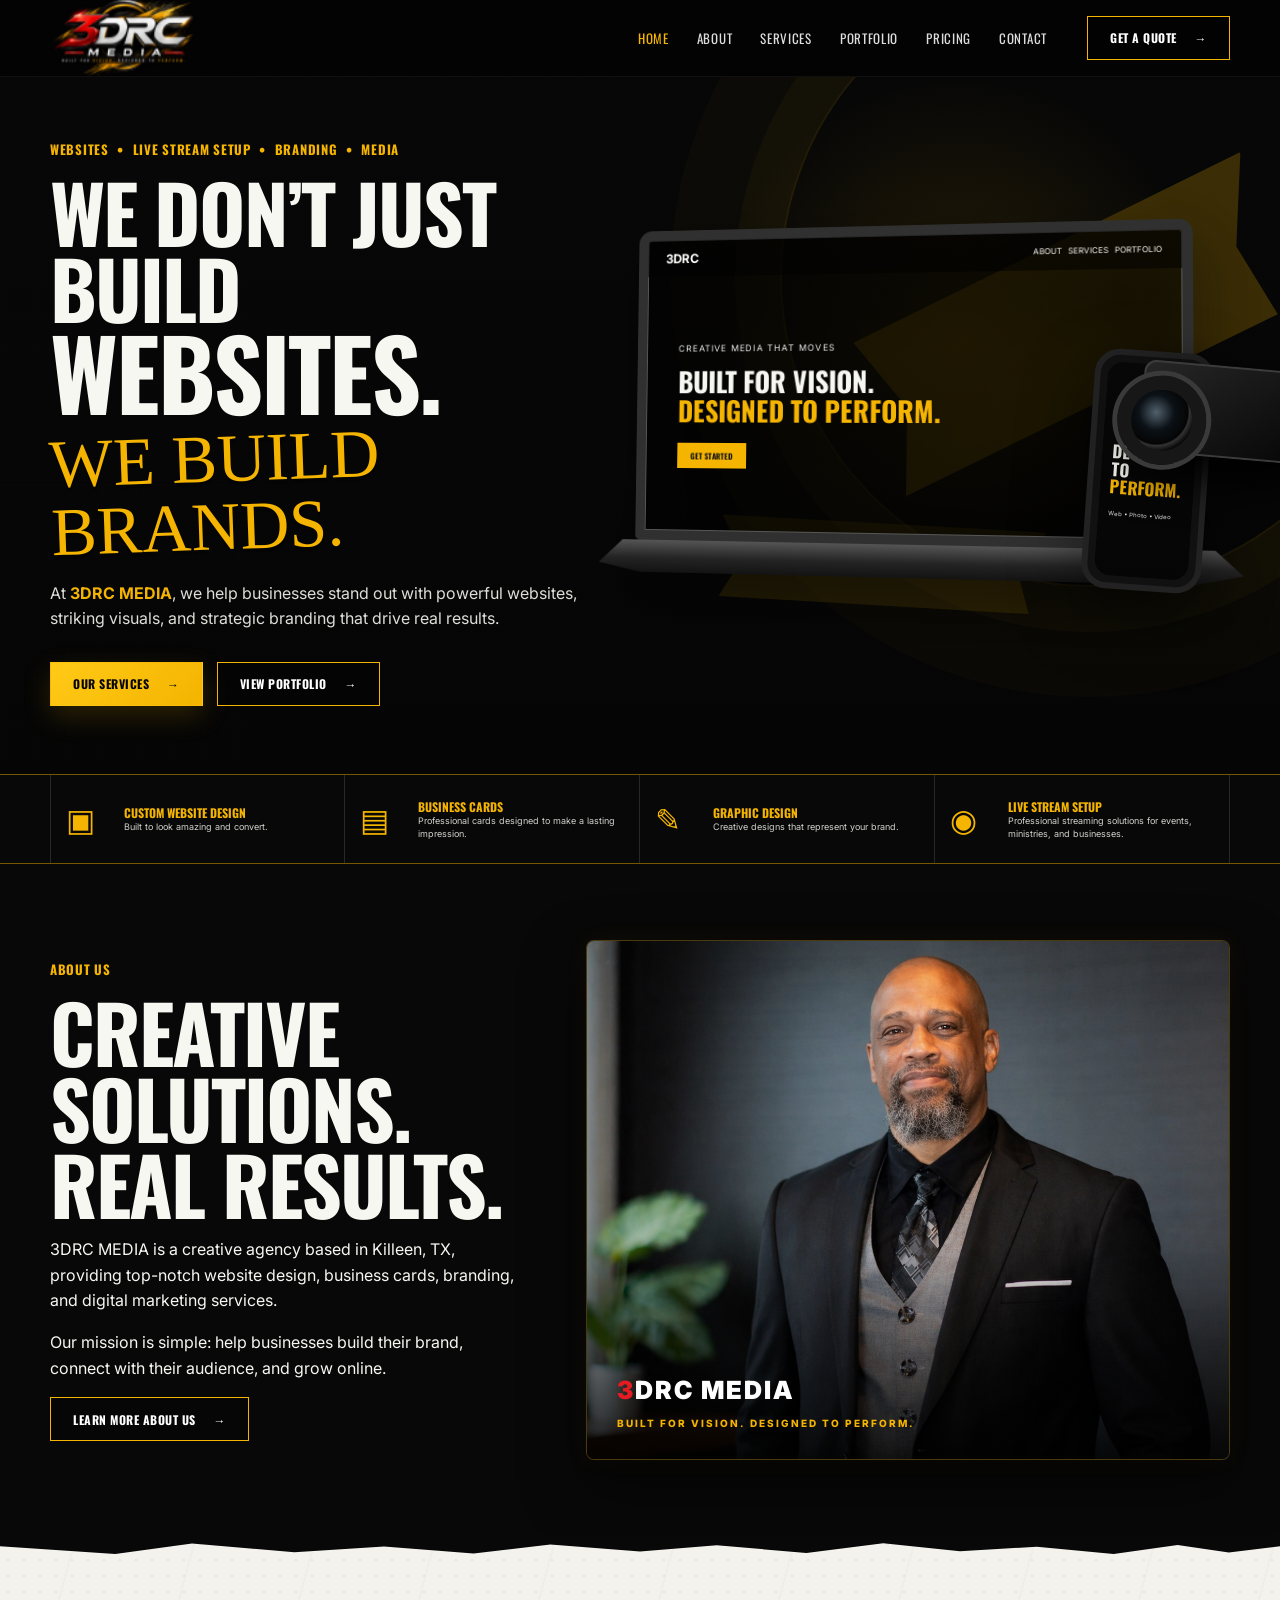
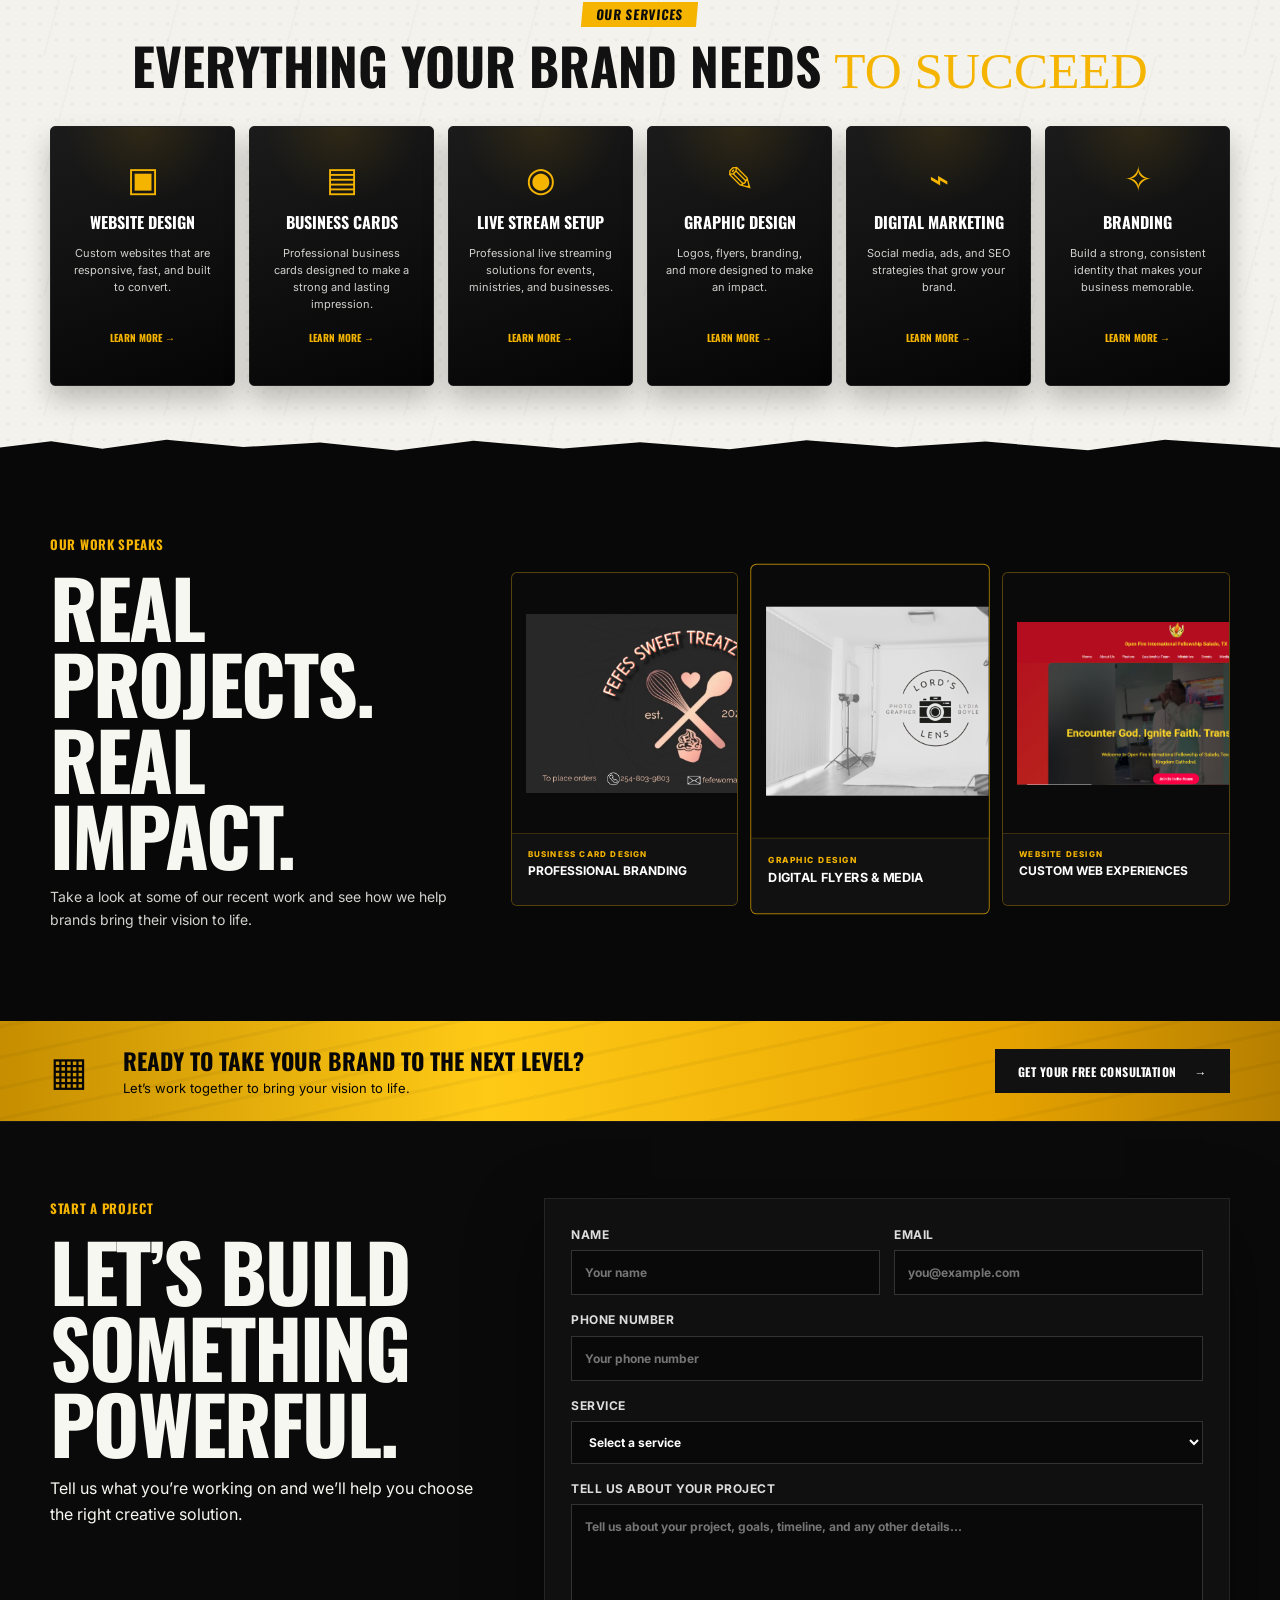
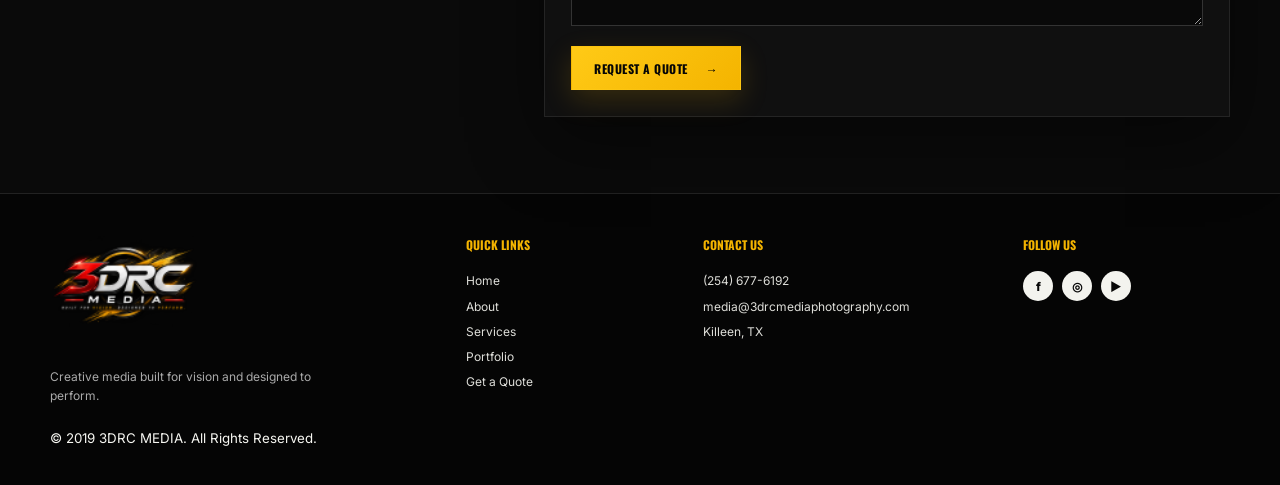
<file: index.html>
<!DOCTYPE html>
<html lang="en">
<head>
  <meta charset="UTF-8" />
  <meta name="viewport" content="width=device-width, initial-scale=1.0" />
  <meta name="description" content="3DRC Media — Website Design, Live Stream Setup, Branding, Graphic Design and Digital Marketing in Killeen, Texas." />
  <title>3DRC Media | Creative Solutions. Real Results.</title>
  <link rel="preconnect" href="https://fonts.googleapis.com">
  <link rel="preconnect" href="https://fonts.gstatic.com" crossorigin>
  <link href="https://fonts.googleapis.com/css2?family=Inter:wght@400;500;600;700;800&family=Oswald:wght@500;600;700&family=Permanent+Marker&display=swap" rel="stylesheet">
  <link rel="stylesheet" href="style.css" />
</head>
<body>
  <header class="site-header" id="top">
    <div class="container nav-wrap">
      <a class="brand" href="#top" aria-label="3DRC Media Home">
        <img class="brand-logo" src="3drc-logo.png" alt="3DRC Media — Built for Vision. Designed to Perform.">
      </a>

      <button class="menu-toggle" type="button" aria-label="Toggle navigation" aria-expanded="false">
        <span></span><span></span><span></span>
      </button>

      <nav class="main-nav" aria-label="Primary navigation">
        <a class="active" href="#top">Home</a>
        <a href="#about">About</a>
        <a href="#services">Services</a>
        <a href="#portfolio">Portfolio</a>
        <a href="#pricing">Pricing</a>
        <a href="#contact">Contact</a>
      </nav>

      <a class="btn btn-outline nav-cta" href="#contact">Get a Quote <span>→</span></a>
    </div>
  </header>

  <main>
    <section class="hero">
      <div class="hero-noise"></div>
      <div class="container hero-grid">
        <div class="hero-copy">
          <div class="eyebrow">Websites <span>•</span> Live Stream Setup <span>•</span> Branding <span>•</span> Media</div>
          <h1>We Don’t Just Build <span>Websites.</span></h1>
          <div class="script-heading">We Build Brands.</div>
          <p>At <strong>3DRC MEDIA</strong>, we help businesses stand out with powerful websites, striking visuals, and strategic branding that drive real results.</p>
          <div class="hero-actions">
            <a class="btn btn-gold" href="#services">Our Services <span>→</span></a>
            <a class="btn btn-outline" href="#portfolio">View Portfolio <span>→</span></a>
          </div>
        </div>

        <div class="hero-showcase" aria-label="3DRC media website mockup">
          <div class="gold-splash splash-one"></div>
          <div class="gold-splash splash-two"></div>
          <div class="device laptop">
            <div class="screen">
              <div class="screen-nav"><b>3DRC</b><span>About &nbsp; Services &nbsp; Portfolio</span></div>
              <div class="screen-copy">
                <small>CREATIVE MEDIA THAT MOVES</small>
                <strong>BUILT FOR VISION.<br><em>DESIGNED TO PERFORM.</em></strong>
                <a href="#contact">GET STARTED</a>
              </div>
            </div>
            <div class="keyboard"></div>
          </div>
          <div class="device phone">
            <div class="phone-screen">
              <small>3DRC MEDIA</small>
              <strong>DESIGNED<br>TO <em>PERFORM.</em></strong>
              <span>Web • Photo • Video</span>
            </div>
          </div>
          <div class="camera-shape" aria-hidden="true">
            <div class="camera-body"></div>
            <div class="camera-lens"></div>
          </div>
        </div>
      </div>
    </section>

    <section class="service-strip" aria-label="Core services">
  <div class="container strip-grid">

    <div class="strip-item">
      <span class="icon">▣</span>
      <div>
        <strong>Custom Website Design</strong>
        <small>Built to look amazing and convert.</small>
      </div>
    </div>

    <div class="strip-item">
      <span class="icon">▤</span>
      <div>
        <strong>Business Cards</strong>
        <small>Professional cards designed to make a lasting impression.</small>
      </div>
    </div>

    <div class="strip-item">
      <span class="icon">✎</span>
      <div>
        <strong>Graphic Design</strong>
        <small>Creative designs that represent your brand.</small>
      </div>
    </div>

    <div class="strip-item">
      <span class="icon">◉</span>
      <div>
        <strong>Live Stream Setup</strong>
        <small>Professional streaming solutions for events, ministries, and businesses.</small>
      </div>
    </div>

  </div>
</section>

    <section class="about section-dark" id="about">
  <div class="container about-grid">

    <div class="about-copy">
      <div class="section-kicker">About Us</div>

      <h2>
        Creative Solutions.<br>
        <span>Real Results.</span>
      </h2>

      <p>
        3DRC MEDIA is a creative agency based in Killeen, TX,
        providing top-notch website design, business cards,
        branding, and digital marketing services.
      </p>

      <p>
        Our mission is simple: help businesses build their brand,
        connect with their audience, and grow online.
      </p>

      <a class="btn btn-outline" href="#contact">
        Learn More About Us <span>→</span>
      </a>
    </div>

    <div class="studio-card">
      <img
        src="About.jpg"
        alt="3DRC Media"
        class="about-image"
      >

      <div class="studio-overlay"></div>

      <div class="about-image-badge">
        <span>3DRC MEDIA</span>
        <small>BUILT FOR VISION. DESIGNED TO PERFORM.</small>
      </div>
    </div>

  </div>
</section>

   <section class="services paper-section" id="services">
  <div class="container">

    <div class="section-heading center">
      <div class="section-kicker gold-tab">Our Services</div>
      <h2>Everything Your Brand Needs <span>To Succeed</span></h2>
    </div>

    <div class="service-cards">

      <article class="service-card">
        <div class="service-icon">▣</div>
        <h3>Website Design</h3>
        <p>Custom websites that are responsive, fast, and built to convert.</p>
        <a href="#contact">Learn More →</a>
      </article>

      <article class="service-card">
        <div class="service-icon">▤</div>
        <h3>Business Cards</h3>
        <p>Professional business cards designed to make a strong and lasting impression.</p>
        <a href="#contact">Learn More →</a>
      </article>

      <article class="service-card">
        <div class="service-icon">◉</div>
        <h3>Live Stream Setup</h3>
        <p>Professional live streaming solutions for events, ministries, and businesses.</p>
        <a href="#contact">Learn More →</a>
      </article>

      <article class="service-card">
        <div class="service-icon">✎</div>
        <h3>Graphic Design</h3>
        <p>Logos, flyers, branding, and more designed to make an impact.</p>
        <a href="#contact">Learn More →</a>
      </article>

      <article class="service-card">
        <div class="service-icon">⌁</div>
        <h3>Digital Marketing</h3>
        <p>Social media, ads, and SEO strategies that grow your brand.</p>
        <a href="#contact">Learn More →</a>
      </article>

      <article class="service-card">
        <div class="service-icon">✧</div>
        <h3>Branding</h3>
        <p>Build a strong, consistent identity that makes your business memorable.</p>
        <a href="#contact">Learn More →</a>
      </article>

    </div>
  </div>
</section>

   <section class="portfolio section-dark" id="portfolio">
  <div class="container portfolio-grid">

    <div class="portfolio-copy">
      <div class="section-kicker">Our Work Speaks</div>

      <h2>
        Real Projects.<br>
        <span>Real Impact.</span>
      </h2>

      <p>
        Take a look at some of our recent work and see how we help
        brands bring their vision to life.
      </p>
    </div>

    <div class="portfolio-showcase" aria-label="3DRC Media portfolio previews">

      <!-- Business Card Design -->
      <article class="portfolio-project">
        <div class="portfolio-image">
          <img
            src="Business Cards.png"
            alt="Sweet Treatz & Eatz business card design by 3DRC Media"
            class="portfolio-clickable"
          >
          <div class="view-overlay">
            <span>VIEW PROJECT +</span>
          </div>
        </div>

        <div class="portfolio-label">
          <span>BUSINESS CARD DESIGN</span>
          <strong>Professional Branding</strong>
        </div>
      </article>

      <!-- Digital Flyer Design -->
      <article class="portfolio-project featured-project">
        <div class="portfolio-image">
          <img
            src="Digital Flyers1.png"
            alt="The Lord's Lens digital graphic design by 3DRC Media"
            class="portfolio-clickable"
          >
          <div class="view-overlay">
            <span>VIEW PROJECT +</span>
          </div>
        </div>

        <div class="portfolio-label">
          <span>GRAPHIC DESIGN</span>
          <strong>Digital Flyers & Media</strong>
        </div>
      </article>

      <!-- Website Design -->
      <article class="portfolio-project">
        <div class="portfolio-image">
          <img
            src="Website2.png"
            alt="Open Fire International Fellowship website design by 3DRC Media"
            class="portfolio-clickable"
          >
          <div class="view-overlay">
            <span>VIEW PROJECT +</span>
          </div>
        </div>

        <div class="portfolio-label">
          <span>WEBSITE DESIGN</span>
          <strong>Custom Web Experiences</strong>
        </div>
      </article>

    </div>
  </div>
</section>


<!-- PORTFOLIO LIGHTBOX -->
<div class="portfolio-lightbox" id="portfolioLightbox">

  <button
    class="lightbox-close"
    id="lightboxClose"
    type="button"
    aria-label="Close project"
  >
    &times;
  </button>

  <div class="lightbox-content">
    <img
      alt=""
      id="lightboxImage"
    >

    <div class="lightbox-caption" id="lightboxCaption"></div>
  </div>

</div>

    <section class="cta-band" id="pricing">
      <div class="container cta-inner">
        <div class="cta-icon">▦</div>
        <div>
          <h2>Ready to Take Your Brand to the Next Level?</h2>
          <p>Let’s work together to bring your vision to life.</p>
        </div>
        <a class="btn btn-dark" href="#contact">Get Your Free Consultation <span>→</span></a>
      </div>
    </section>

<section class="contact-section" id="contact">
  <div class="container contact-grid">

    <div>
      <div class="section-kicker">Start a Project</div>
      <h2>Let’s Build Something <span>Powerful.</span></h2>
      <p>
        Tell us what you’re working on and we’ll help you choose
        the right creative solution.
      </p>
    </div>

    <form
      class="contact-form"
      action="https://formspree.io/f/xwvwqzql"
      method="POST"
    >

      <div class="form-row">

        <label>
          Name
          <input
            type="text"
            name="name"
            placeholder="Your name"
            required
          >
        </label>

        <label>
          Email
          <input
            type="email"
            name="email"
            placeholder="you@example.com"
            required
          >
        </label>

      </div>

      <label>
        Phone Number
        <input
          type="tel"
          name="phone"
          placeholder="Your phone number"
        >
      </label>

      <label>
        Service
        <select name="service" required>
          <option value="" disabled selected>Select a service</option>
          <option value="Website Design">Website Design</option>
          <option value="Business Cards">Business Cards</option>
          <option value="Live Stream Setup">Live Stream Setup</option>
          <option value="Graphic Design">Graphic Design</option>
          <option value="Digital Marketing">Digital Marketing</option>
          <option value="Branding">Branding</option>
          <option value="Other">Other</option>
        </select>
      </label>

      <label>
        Tell us about your project
        <textarea
          name="message"
          rows="5"
          placeholder="Tell us about your project, goals, timeline, and any other details..."
          required
        ></textarea>
      </label>

      <input
        type="hidden"
        name="_subject"
        value="New 3DRC Media Website Inquiry"
      >

      <button class="btn btn-gold" type="submit">
        Request a Quote <span>→</span>
      </button>

    </form>

  </div>
</section>
  </main>

  <footer class="site-footer" id="blog">
    <div class="container footer-grid">
      <div class="footer-brand">
        <a class="brand" href="#top" aria-label="3DRC Media Home"><img class="brand-logo" src="3drc-logo.png" alt="3DRC Media — Built for Vision. Designed to Perform."></a>
        <p>Creative media built for vision and designed to perform.</p>
        <small>© 2019 3DRC MEDIA. All Rights Reserved.</small>
      </div>
      <div><h4>Quick Links</h4><a href="#top">Home</a><a href="#about">About</a><a href="#services">Services</a><a href="#portfolio">Portfolio</a><a href="#contact">Get a Quote</a></div>
      <div><h4>Contact Us</h4><a href="tel:+12546776192">(254) 677-6192</a><a href="mailto:media@3drcmediaphotography.com">media@3drcmediaphotography.com</a><span>Killeen, TX</span></div>
      <div><h4>Follow Us</h4><div class="socials"><a href="https://www.facebook.com/3DRCMEDIA" aria-label="Facebook">f</a><a href="https://www.instagram.com/3drc_mediaservices/" aria-label="Instagram">◎</a><a href="https://www.youtube.com/@3DRCMEDIA" aria-label="YouTube">▶</a></div></div>
    </div>
  </footer>

  <script>
    const toggle = document.querySelector('.menu-toggle');
    const nav = document.querySelector('.main-nav');
    toggle.addEventListener('click', () => {
      const isOpen = nav.classList.toggle('open');
      toggle.setAttribute('aria-expanded', isOpen);
    });
    document.querySelectorAll('.main-nav a').forEach(link => link.addEventListener('click', () => {
      nav.classList.remove('open');
      toggle.setAttribute('aria-expanded', 'false');
    }));
  </script>
  
  <script>
document.addEventListener("DOMContentLoaded", function () {

  const portfolioImages =
    document.querySelectorAll(".portfolio-clickable");

  const lightbox =
    document.getElementById("portfolioLightbox");

  const lightboxImage =
    document.getElementById("lightboxImage");

  const lightboxCaption =
    document.getElementById("lightboxCaption");

  const closeButton =
    document.getElementById("lightboxClose");


  /* Open selected image */

  portfolioImages.forEach(function (image) {

    image.addEventListener("click", function () {

      lightboxImage.src = this.src;
      lightboxImage.alt = this.alt;

      lightboxCaption.textContent = this.alt;

      lightbox.classList.add("active");

      document.body.style.overflow = "hidden";

    });

  });


  /* Close lightbox */

  function closeLightbox() {

    lightbox.classList.remove("active");

    document.body.style.overflow = "";

  }


  closeButton.addEventListener("click", closeLightbox);


  /* Close when clicking outside image */

  lightbox.addEventListener("click", function (event) {

    if (event.target === lightbox) {
      closeLightbox();
    }

  });


  /* Close using ESC key */

  document.addEventListener("keydown", function (event) {

    if (
      event.key === "Escape" &&
      lightbox.classList.contains("active")
    ) {
      closeLightbox();
    }

  });

});
</script>
</body>
</html>
</file>
<file: style.css>
:root {
  --black: #050505;
  --black-2: #0c0c0c;
  --panel: #111111;
  --gold: #f4b400;
  --gold-2: #ffca16;
  --red: #d7222a;
  --white: #f7f7f2;
  --muted: #b9b9b4;
  --border: rgba(244, 180, 0, 0.46);
  --display: 'Oswald', sans-serif;
  --body: 'Inter', sans-serif;
  --script: 'Permanent Marker', cursive;
  --shadow: 0 25px 70px rgba(0,0,0,.45);
}

* { box-sizing: border-box; }
html { scroll-behavior: smooth; }
body { margin: 0; font-family: var(--body); background: var(--black); color: var(--white); line-height: 1.6; overflow-x: hidden; }
a { color: inherit; text-decoration: none; }
img { max-width: 100%; display: block; }
button, input, textarea, select { font: inherit; }
.container { width: min(1180px, calc(100% - 40px)); margin: 0 auto; }

.site-header { position: sticky; top: 0; z-index: 1000; background: rgba(4,4,4,.92); backdrop-filter: blur(14px); border-bottom: 1px solid rgba(255,255,255,.05); }
.nav-wrap { height: 76px; display: flex; align-items: center; gap: 28px; }
.brand { display: inline-flex; align-items: center; min-width: 148px; font-family: var(--display); font-weight: 700; letter-spacing: -2px; font-size: 34px; line-height: .85; position: relative; }
.brand-mark { color: var(--red); font-size: 38px; transform: skewX(-8deg); }
.brand-text { color: #e9e9e9; }
.brand small { position: absolute; left: 25px; top: 31px; font-family: var(--body); font-size: 9px; letter-spacing: 5px; color: #fff; }
.brand-logo { width: 148px; max-width: 100%; height: auto; }
.main-nav { margin-left: auto; display: flex; align-items: center; gap: 28px; }
.main-nav a { font-family: var(--display); text-transform: uppercase; font-size: 13px; letter-spacing: .7px; color: #ddd; transition: .2s ease; }
.main-nav a:hover, .main-nav a.active { color: var(--gold); }
.nav-cta { margin-left: 12px; }
.menu-toggle { display: none; margin-left: auto; background: none; border: 0; padding: 8px; }
.menu-toggle span { width: 25px; height: 2px; background: white; display: block; margin: 5px 0; }

.btn { min-height: 44px; display: inline-flex; align-items: center; justify-content: center; gap: 18px; padding: 0 22px; border: 1px solid transparent; font-family: var(--display); font-size: 12px; font-weight: 700; letter-spacing: .5px; text-transform: uppercase; transition: transform .2s ease, box-shadow .2s ease, background .2s ease; }
.btn:hover { transform: translateY(-2px); }
.btn-gold { color: #060606; background: linear-gradient(135deg, var(--gold-2), var(--gold)); box-shadow: 0 10px 28px rgba(244,180,0,.17); }
.btn-outline { border-color: var(--gold); color: #fff; background: rgba(0,0,0,.2); }
.btn-dark { background: #111; color: #fff; border-color: #111; }

.hero { min-height: 650px; position: relative; isolation: isolate; background: radial-gradient(circle at 75% 35%, rgba(244,180,0,.13), transparent 23%), linear-gradient(180deg, #070707 0%, #050505 100%); overflow: hidden; border-bottom: 1px solid var(--border); }
.hero:before { content: ''; position: absolute; inset: 0; z-index: -2; opacity: .13; background-image: linear-gradient(rgba(255,255,255,.04) 1px, transparent 1px), linear-gradient(90deg, rgba(255,255,255,.04) 1px, transparent 1px); background-size: 34px 34px; mask-image: linear-gradient(to right, black, transparent 78%); }
.hero-noise { position: absolute; width: 620px; height: 620px; border: 2px solid rgba(244,180,0,.11); border-radius: 50%; right: -120px; top: -110px; box-shadow: 0 0 0 45px rgba(244,180,0,.03), 0 0 0 110px rgba(244,180,0,.02); z-index: -1; }
.hero-grid { display: grid; grid-template-columns: .92fr 1.08fr; align-items: center; gap: 24px; min-height: 650px; }
.hero-copy { padding: 62px 0 68px; position: relative; z-index: 5; }
.eyebrow, .section-kicker { color: var(--gold); text-transform: uppercase; font-family: var(--display); font-weight: 700; font-size: 13px; letter-spacing: .7px; }
.eyebrow span { margin: 0 5px; }
.hero h1, .about h2, .portfolio h2, .contact-section h2 { margin: 13px 0 0; font-family: var(--display); font-size: clamp(48px, 6.2vw, 82px); line-height: .96; text-transform: uppercase; letter-spacing: -2px; }
.hero h1 span { display: block; font-size: 1.23em; }
.script-heading { color: var(--gold); font: 400 clamp(41px, 5.6vw, 68px)/1 var(--script); text-transform: uppercase; transform: rotate(-2deg); margin: 2px 0 24px; text-shadow: 0 4px 0 rgba(0,0,0,.3); }
.hero-copy p { max-width: 600px; color: #deded8; font-size: 16px; }
.hero-copy p strong { color: var(--gold); }
.hero-actions { display: flex; gap: 14px; flex-wrap: wrap; margin-top: 30px; }

.hero-showcase { height: 500px; position: relative; }
.gold-splash { position: absolute; background: var(--gold); filter: blur(.2px); opacity: .9; transform: rotate(-13deg); clip-path: polygon(0 38%, 100% 0, 94% 35%, 100% 64%, 4% 100%, 9% 67%); }
.splash-one { width: 420px; height: 260px; right: -45px; top: 20px; opacity: .22; }
.splash-two { width: 320px; height: 130px; left: 110px; bottom: 48px; opacity: .14; transform: rotate(12deg); }
.device { position: absolute; }
.laptop { width: 560px; max-width: 92%; right: 45px; top: 48px; transform: perspective(900px) rotateY(-7deg) rotateX(2deg); filter: drop-shadow(0 28px 35px rgba(0,0,0,.66)); }
.laptop .screen { height: 320px; border: 10px solid #303030; border-radius: 14px 14px 5px 5px; background: linear-gradient(rgba(0,0,0,.46), rgba(0,0,0,.46)), url('https://images.unsplash.com/photo-1497366811353-6870744d04b2?auto=format&fit=crop&w=1200&q=80') center/cover; overflow: hidden; box-shadow: inset 0 0 0 1px #565656; }
.screen-nav { height: 38px; display: flex; align-items: center; justify-content: space-between; padding: 0 19px; font-size: 8px; text-transform: uppercase; background: rgba(0,0,0,.55); }
.screen-nav b { color: #fff; font-size: 13px; }
.screen-copy { padding: 60px 34px 20px; }
.screen-copy small { color: #eee; font-size: 9px; letter-spacing: 1.2px; }
.screen-copy strong { display: block; font: 700 28px/1.08 var(--display); text-transform: uppercase; margin-top: 8px; }
.screen-copy strong em, .phone-screen em { color: var(--gold); font-style: normal; }
.screen-copy a { display: inline-block; margin-top: 18px; background: var(--gold); color: #111; padding: 7px 14px; font: 700 8px var(--display); }
.keyboard { width: 115%; height: 33px; background: linear-gradient(#555,#242424 55%,#131313); margin-left: -7%; clip-path: polygon(4% 0, 96% 0, 100% 72%, 93% 100%, 7% 100%, 0 72%); }
.phone { width: 120px; height: 240px; right: 22px; top: 175px; border: 6px solid #222; border-radius: 25px; background: #111; padding: 7px; box-shadow: var(--shadow); transform: rotate(4deg); }
.phone-screen { height: 100%; border-radius: 16px; background: linear-gradient(rgba(0,0,0,.54),rgba(0,0,0,.7)), url('https://images.unsplash.com/photo-1516321318423-f06f85e504b3?auto=format&fit=crop&w=500&q=80') center/cover; padding: 29px 10px; display: flex; flex-direction: column; justify-content: center; }
.phone-screen small { font-size: 6px; color: #eee; margin-bottom: 14px; }
.phone-screen strong { font: 700 17px/1.05 var(--display); text-transform: uppercase; }
.phone-screen span { margin-top: 13px; font-size: 6px; color: #ddd; }
.camera-shape { width: 165px; height: 120px; position: absolute; right: -75px; top: 190px; transform: rotate(5deg); }
.camera-body { width: 100%; height: 92px; background: linear-gradient(145deg,#272727,#060606); border-radius: 12px; box-shadow: inset 0 0 0 2px #3c3c3c, 0 20px 45px #000; }
.camera-lens { position: absolute; width: 89px; height: 89px; border-radius: 50%; left: -23px; top: 15px; border: 14px solid #171717; background: radial-gradient(circle at 40% 38%, #51606b, #0b1116 34%, #050505 60%, #333 63%, #0a0a0a 74%); box-shadow: 0 0 0 5px #3a3a3a; }

.service-strip { background: #080808; border-bottom: 1px solid var(--border); }
.strip-grid { min-height: 88px; display: grid; grid-template-columns: repeat(4,1fr); align-items: stretch; }
.strip-item { display: grid; grid-template-columns: 46px 1fr; gap: 12px; align-items: center; padding: 16px 15px; border-right: 1px solid rgba(255,255,255,.13); }
.strip-item:first-child { border-left: 1px solid rgba(255,255,255,.13); }
.strip-item .icon { font-size: 31px; color: var(--gold); line-height: 1; }
.strip-item strong { display: block; font: 700 12px var(--display); text-transform: uppercase; color: var(--gold); }
.strip-item small { display: block; font-size: 9px; color: #d2d2ce; line-height: 1.35; }

.section-dark { background: #080808; }
.about, .portfolio { padding: 76px 0; }

.about-grid {
  display: grid;
  grid-template-columns: 0.85fr 1.15fr;
  align-items: center;
  gap: 60px;
}

.studio-card {
  position: relative;
  min-height: 520px;
  overflow: hidden;
  border-radius: 8px;
  border: 1px solid rgba(244, 180, 0, 0.25);
  background: #111;

  box-shadow:
    0 25px 60px rgba(0, 0, 0, 0.55),
    0 0 25px rgba(244, 180, 0, 0.05);
}

.about-image {
  position: absolute;
  inset: 0;

  width: 100%;
  height: 100%;

  object-fit: cover;
  object-position: center top;

  display: block;

  transition: transform 0.7s ease;
}

.studio-card:hover .about-image {
  transform: scale(1.03);
}


/* Dark cinematic overlay */

.studio-overlay {
  position: absolute;
  inset: 0;

  background:
    linear-gradient(
      90deg,
      rgba(0, 0, 0, 0.25) 0%,
      rgba(0, 0, 0, 0.02) 55%,
      rgba(0, 0, 0, 0.15) 100%
    ),
    linear-gradient(
      0deg,
      rgba(0, 0, 0, 0.85) 0%,
      transparent 42%
    );

  pointer-events: none;
}


/* Branding over image */

.about-image-badge {
  position: absolute;
  left: 30px;
  bottom: 28px;
  z-index: 3;

  display: flex;
  flex-direction: column;
}

.about-image-badge span {
  color: #fff;
  font-size: 25px;
  font-weight: 900;
  letter-spacing: 2px;
}

.about-image-badge span::first-letter {
  color: #e31b23;
}

.about-image-badge small {
  color: #f4b400;
  font-size: 10px;
  font-weight: 800;
  letter-spacing: 2px;
  margin-top: 5px;
}


/* Tablet */

@media (max-width: 900px) {

  .about-grid {
    grid-template-columns: 1fr;
  }

  .studio-card {
    min-height: 480px;
  }

}


/* Mobile */

@media (max-width: 600px) {

  .about-grid {
    gap: 35px;
  }

  .studio-card {
    min-height: 390px;
  }

  .about-image {
    object-position: center top;
  }

  .about-image-badge {
    left: 20px;
    bottom: 20px;
  }

  .about-image-badge span {
    font-size: 20px;
  }

  .about-image-badge small {
    font-size: 8px;
  }

}

.paper-section { padding: 66px 0 72px; color: #111; background-color: #f4f2ec; background-image: radial-gradient(rgba(0,0,0,.055) 1px, transparent 1px), linear-gradient(105deg, transparent 0 49%, rgba(0,0,0,.025) 50%, transparent 51%); background-size: 16px 16px, 120px 120px; position: relative; }
.paper-section:before, .paper-section:after { content: ''; position: absolute; left: 0; right: 0; height: 25px; background: #080808; clip-path: polygon(0 55%, 4% 30%, 8% 60%, 13% 24%, 19% 53%, 25% 35%, 31% 67%, 37% 28%, 44% 59%, 50% 34%, 57% 62%, 63% 26%, 70% 54%, 77% 31%, 85% 66%, 91% 24%, 100% 55%, 100% 100%, 0 100%); }
.paper-section:before { top: -1px; transform: rotate(180deg); }
.paper-section:after { bottom: -1px; }
.section-heading.center { text-align: center; }
.gold-tab { display: inline-block; color: #0a0a0a; background: var(--gold); padding: 2px 14px; transform: skew(-5deg); }
.section-heading h2 { margin: 12px 0 30px; font: 700 clamp(34px, 4vw, 54px)/1 var(--display); text-transform: uppercase; }
.section-heading h2 span { color: var(--gold); font-family: var(--script); font-weight: 400; }
.service-cards { display: grid; grid-template-columns: repeat(6,1fr); gap: 14px; }
.service-card { min-height: 260px; padding: 25px 18px 20px; color: #fff; background: radial-gradient(circle at 50% 0%, rgba(244,180,0,.1), transparent 28%), linear-gradient(160deg,#1b1b1b,#050505); border: 1px solid #202020; border-radius: 5px; box-shadow: 0 14px 26px rgba(0,0,0,.23); text-align: center; transition: .25s ease; }
.service-card:hover { transform: translateY(-6px); border-color: rgba(244,180,0,.55); }
.service-icon { color: var(--gold); font-size: 34px; height: 50px; }
.service-card h3 { margin: 8px 0; font: 700 16px var(--display); text-transform: uppercase; }
.service-card p { color: #d1d1ce; font-size: 11px; line-height: 1.55; min-height: 68px; }
.service-card a { color: var(--gold); font: 700 10px var(--display); text-transform: uppercase; }

.portfolio-grid {
  display: grid;
  grid-template-columns: 0.72fr 1.28fr;
  align-items: center;
  gap: 56px;
}

.portfolio-copy p {
  max-width: 430px;
  color: #d2d2ce;
  font-size: 14px;
}

.portfolio-showcase {
  display: grid;
  grid-template-columns: repeat(3, minmax(0, 1fr));
  gap: 18px;
  align-items: center;
}

.portfolio-image {
  position: relative;
  aspect-ratio: 4 / 3;
  min-height: 260px;
  overflow: hidden;
  background: #0a0a0a;
  border-radius: 6px 6px 0 0;
  cursor: zoom-in;
  display: flex;
  align-items: center;
  justify-content: center;
  padding: 14px;
}

/* Hover message */

.view-overlay {
  position: absolute;
  inset: 0;

  display: flex;
  align-items: center;
  justify-content: center;

  background: rgba(0, 0, 0, 0.65);

  opacity: 0;
  transition: opacity 0.3s ease;

  z-index: 4;
  pointer-events: none;
}

.view-overlay span {
  color: #f4b400;
  font-size: 9px;
  font-weight: 500;
  letter-spacing: 1.5px;

  padding: 9px 13px;

  border: 1px solid #f4b400;

  background: rgba(0, 0, 0, 0.75);
}

.portfolio-image:hover .view-overlay {
  opacity: 1;
}

/* Image */

.portfolio-image img {
  width: 100%;
  height: 100%;
  display: block;

  object-fit: contain;
  object-position: center;

  transition: transform 0.4s ease;
}

.portfolio-project:hover .portfolio-image img {
  transform: scale(1.05);
}

/* Dark gradient over bottom of image */

.portfolio-image::after {
  content: none;
}


/* ========================================
   PORTFOLIO PROJECT CARDS
======================================== */

.portfolio-project {
  position: relative;
  overflow: hidden;

  border-radius: 6px;

  border: 1px solid rgba(244, 180, 0, 0.3);

  background: #111;

  transition:
    transform 0.3s ease,
    border-color 0.3s ease,
    box-shadow 0.3s ease;
}

.portfolio-project:hover {
  transform: translateY(-5px);

  border-color: #f4b400;

  box-shadow:
    0 15px 35px rgba(0, 0, 0, 0.55),
    0 0 18px rgba(244, 180, 0, 0.12);
}


/* ========================================
   FEATURED CENTER PROJECT
======================================== */

.featured-project {
  transform: scale(1.05);

  z-index: 3;

  border-color: rgba(244, 180, 0, 0.7);
}

.featured-project:hover {
  transform: scale(1.05) translateY(-5px);
}


/* ========================================
   PORTFOLIO LABELS
======================================== */

.portfolio-label {
  position: relative;
  padding: 14px 16px 16px;
  min-height: 72px;
  background: #111;
  border-top: 1px solid rgba(244, 180, 0, 0.18);
  z-index: 3;
}

.portfolio-label span {
  display: block;

  color: #f4b400;

  font-size: 8px;
  font-weight: 800;
  letter-spacing: 1.2px;

  margin-bottom: 3px;
}

.portfolio-label strong {
  display: block;

  color: #fff;

  font-size: 12px;
  line-height: 1.2;

  text-transform: uppercase;
}


/* ========================================
   FULL SCREEN LIGHTBOX
======================================== */

.portfolio-lightbox {
  position: fixed;

  inset: 0;

  width: 100%;
  height: 100%;

  background: rgba(0, 0, 0, 0.94);

  display: flex;
  align-items: center;
  justify-content: center;

  padding: 40px;

  opacity: 0;
  visibility: hidden;

  transition:
    opacity 0.3s ease,
    visibility 0.3s ease;

  z-index: 99999;
}

/* Active state */

.portfolio-lightbox.active {
  opacity: 1;
  visibility: visible;
}


/* ========================================
   LIGHTBOX CONTENT
======================================== */

.lightbox-content {
  position: relative;

  max-width: 1200px;
  max-height: 90vh;

  display: flex;
  flex-direction: column;
  align-items: center;

  animation: portfolioZoom 0.35s ease;
}


/* Large image */

.lightbox-content img {
  display: block;

  max-width: 90vw;
  max-height: 82vh;

  width: auto;
  height: auto;

  object-fit: contain;

  border: 1px solid rgba(244, 180, 0, 0.6);

  box-shadow:
    0 25px 80px rgba(0, 0, 0, 0.9),
    0 0 35px rgba(244, 180, 0, 0.15);
}


/* ========================================
   LIGHTBOX CAPTION
======================================== */

.lightbox-caption {
  margin-top: 15px;

  color: #fff;

  font-size: 14px;
  font-weight: 700;

  text-align: center;

  letter-spacing: 1px;
}


/* ========================================
   CLOSE BUTTON
======================================== */

.lightbox-close {
  position: fixed;

  top: 25px;
  right: 35px;

  width: 50px;
  height: 50px;

  border: 1px solid #f4b400;
  border-radius: 50%;

  background: #000;

  color: #f4b400;

  font-size: 35px;
  line-height: 42px;

  cursor: pointer;

  z-index: 100000;

  transition: all 0.25s ease;
}

.lightbox-close:hover {
  background: #f4b400;

  color: #000;

  transform: rotate(90deg);
}


/* ========================================
   LIGHTBOX OPENING ANIMATION
======================================== */

@keyframes portfolioZoom {

  from {
    transform: scale(0.85);
    opacity: 0;
  }

  to {
    transform: scale(1);
    opacity: 1;
  }

}


/* ========================================
   TABLET
======================================== */

@media (max-width: 1000px) {

  .portfolio-grid {
    grid-template-columns: 1fr;
  }

  .portfolio-copy {
    text-align: center;
  }

  .portfolio-copy p {
    margin-left: auto;
    margin-right: auto;
  }

  .portfolio-showcase {
    max-width: 900px;

    margin: 20px auto 0;
  }

}


/* ========================================
   MOBILE
======================================== */

@media (max-width: 750px) {

  .portfolio {
    padding: 65px 0;
  }

  .portfolio-showcase {
    grid-template-columns: 1fr;

    max-width: 500px;

    margin-left: auto;
    margin-right: auto;
  }

  .portfolio-project,
  .featured-project {
    transform: none;
  }

  .portfolio-project:hover,
  .featured-project:hover {
    transform: translateY(-5px);
  }

  .portfolio-image {
    min-height: 240px;
    aspect-ratio: 4 / 3;
  }

}


/* ========================================
   MOBILE LIGHTBOX
======================================== */

@media (max-width: 600px) {

  .portfolio-lightbox {
    padding: 15px;
  }

  .lightbox-content img {
    max-width: 95vw;
    max-height: 78vh;
  }

  .lightbox-close {
    top: 15px;
    right: 15px;

    width: 44px;
    height: 44px;

    font-size: 30px;

    line-height: 36px;
  }

}


/* ========================================
   SMALL PHONES
======================================== */

@media (max-width: 480px) {

  .portfolio-copy h2 {
    font-size: 40px;
  }

  .portfolio-image {
    min-height: 210px;
    aspect-ratio: 4 / 3;
  }

  .portfolio-label {
    padding: 9px 10px;
  }

  .portfolio-label strong {
    font-size: 11px;
  }

  .portfolio-label span {
    font-size: 7px;
  }

}
.cta-band { color: #060606; background: linear-gradient(90deg, #c68e00, var(--gold-2) 38%, #e7a300 78%, #b67f00); padding: 18px 0; position: relative; overflow: hidden; }
.cta-band:before { content: ''; position: absolute; inset: 0; opacity: .22; background: repeating-linear-gradient(-12deg, transparent 0 26px, rgba(0,0,0,.18) 27px 30px); }
.cta-inner { position: relative; display: grid; grid-template-columns: 55px 1fr auto; gap: 18px; align-items: center; }
.cta-icon { font-size: 40px; }
.cta-band h2 { margin: 0; font: 700 23px var(--display); text-transform: uppercase; }
.cta-band p { margin: 0; font-size: 13px; }

.contact-section { background: #0a0a0a; padding: 76px 0; border-top: 1px solid rgba(255,255,255,.06); }
.contact-grid { display: grid; grid-template-columns: .78fr 1.22fr; gap: 56px; align-items: start; }
.contact-form { background: #101010; border: 1px solid #242424; padding: 26px; box-shadow: var(--shadow); }
.contact-form label { display: block; color: #ddd; font-size: 12px; text-transform: uppercase; font-weight: 700; letter-spacing: .5px; }
.form-row { display: grid; grid-template-columns: 1fr 1fr; gap: 14px; }
.contact-form input, .contact-form textarea, .contact-form select { width: 100%; margin-top: 6px; margin-bottom: 15px; color: #fff; background: #090909; border: 1px solid #333; padding: 12px 13px; outline: none; }
.contact-form input:focus, .contact-form textarea:focus, .contact-form select:focus { border-color: var(--gold); }
.contact-form textarea { resize: vertical; }

.site-footer { background: #050505; padding: 42px 0 34px; border-top: 1px solid #222; }
.footer-grid { display: grid; grid-template-columns: 1.35fr .7fr 1fr .75fr; gap: 44px; }
.footer-brand p { color: #aaa; max-width: 270px; font-size: 12px; margin: 24px 0 20px; }
.footer-grid h4 { color: var(--gold); font: 700 12px var(--display); text-transform: uppercase; margin: 0 0 12px; }
.footer-grid > div:not(.footer-brand) { display: flex; flex-direction: column; gap: 6px; }
.footer-grid a, .footer-grid span { font-size: 12px; color: #deded9; }
.footer-grid a:hover { color: var(--gold); }
.socials { display: flex; gap: 9px; }
.socials a { width: 30px; height: 30px; border-radius: 50%; background: #f3f3ee; color: #080808; display: grid; place-items: center; font-weight: 800; }

@media (max-width: 1080px) {
  .main-nav { gap: 17px; }
  .nav-cta { display: none; }
  .service-cards { grid-template-columns: repeat(3,1fr); }
  .strip-grid { grid-template-columns: repeat(4, 1fr); }
  .strip-item { grid-template-columns: 1fr; text-align: center; }
}

@media (max-width: 820px) {
  .nav-wrap { position: relative; }
  .menu-toggle { display: block; }
  .main-nav { display: none; position: absolute; top: 76px; left: 0; right: 0; padding: 20px; background: #090909; border: 1px solid #242424; flex-direction: column; align-items: flex-start; gap: 14px; }
  .main-nav.open { display: flex; }
  .hero-grid, .about-grid, .portfolio-grid, .contact-grid { grid-template-columns: 1fr; }
  .hero { min-height: auto; }
  .hero-grid { min-height: auto; }
  .hero-copy { padding-bottom: 20px; }
  .hero-showcase { height: 430px; }
  .laptop { width: 520px; right: 7%; }
  .phone { right: 2%; }
  .camera-shape { right: -85px; }
  .strip-grid { grid-template-columns: repeat(2,1fr); }
  .about-grid { gap: 18px; }
  .studio-card { min-height: 300px; }
  .service-cards { grid-template-columns: repeat(2,1fr); }
  .portfolio-stack { margin-top: 10px; }
  .cta-inner { grid-template-columns: 40px 1fr; }
  .cta-inner .btn { grid-column: 1 / -1; justify-self: start; }
  .footer-grid { grid-template-columns: 1fr 1fr; }
}

@media (max-width: 560px) {
  .container { width: min(100% - 28px, 1180px); }
  .site-header .brand { transform: scale(.9); transform-origin: left center; }
  .hero h1 { font-size: 46px; }
  .script-heading { font-size: 39px; }
  .hero-showcase { height: 350px; }
  .laptop { width: 390px; right: 2%; top: 40px; }
  .laptop .screen { height: 235px; }
  .screen-copy { padding: 38px 24px 16px; }
  .screen-copy strong { font-size: 22px; }
  .phone { width: 92px; height: 184px; top: 145px; right: -2px; }
  .phone-screen strong { font-size: 13px; }
  .camera-shape { display: none; }
  .strip-grid { grid-template-columns: 1fr; }
  .strip-item { grid-template-columns: 44px 1fr; text-align: left; border-left: 1px solid rgba(255,255,255,.13); }
  .service-cards { grid-template-columns: 1fr; }
  .service-card { min-height: 230px; }
  .portfolio-stack { height: 270px; }
  .project-main { width: 76%; left: 12%; height: 260px; }
  .project-one { width: 46%; left: -12%; height: 210px; }
  .project-three { width: 46%; right: -12%; height: 220px; }
  .project-card strong { font-size: 23px; }
  .form-row { grid-template-columns: 1fr; gap: 0; }
  .footer-grid { grid-template-columns: 1fr; }
}
</file>
